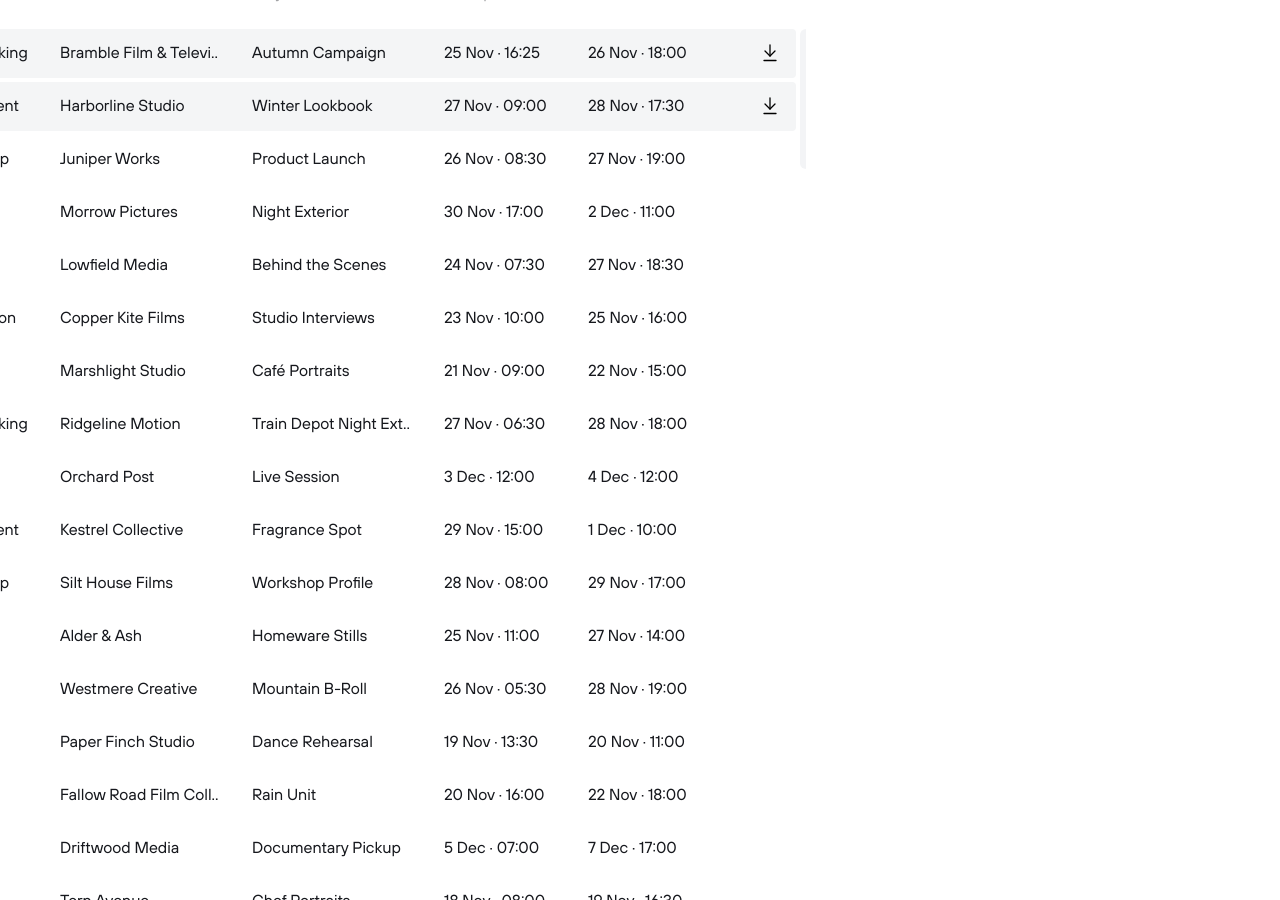
<file: desk/index.html>
<!doctype html>
<html lang="en">
<head>
  <meta charset="utf-8">
  <meta name="viewport" content="width=device-width, initial-scale=1">
  <meta http-equiv="refresh" content="0; url=../panel/">
  <title>Panel</title>
</head>
<body>
  <p><a href="../panel/">Open Panel</a></p>
</body>
</html>
</file>
<file: panel/styles.css>
@font-face {
  font-family: "TT Hoves";
  src: url("assets/tt-hoves-pro-vf-trial.woff2") format("woff2");
  font-weight: 100 900;
  font-display: swap;
}

:root {
  --font-size-ui: 16px;
  --divider: #f2f4f7;
  --canvas-fill: #ffffff;
  --control-fill: #f3f4f6;
  --selected-row-fill: #f4f5f6;
  --ink: #16181d;
  --muted-ink: #16181d66;
  --draft-ink: #2873aa;
  --frame-width: 1920px;
  --frame-height: 1080px;
  --frame-scale: min(1, 100dvw / var(--frame-width), 100dvh / var(--frame-height));
  --rail-width: 60px;
  --registry-width: 1066px;
  --topbar-height: 57px;
  --columns-height: 52px;
  --list-bottom: 1028px;
  --panel-inset: 20px;
  --table-inset: 24px;
  --column-gap: 32px;
}

* {
  box-sizing: border-box;
}

body {
  margin: 0;
  overflow: hidden;
  background: var(--divider);
  color: var(--ink);
  font: 430 var(--font-size-ui)/20px "TT Hoves", sans-serif;
  font-variation-settings: "wdth" 100, "slnt" 0;
  text-rendering: geometricPrecision;
}

.panel {
  position: fixed;
  inset: 50% auto auto 50%;
  display: grid;
  grid-template-columns: var(--rail-width) var(--registry-width) 1fr;
  width: var(--frame-width);
  height: var(--frame-height);
  background: var(--canvas-fill);
  translate: -50% -50%;
  scale: var(--frame-scale);
}

/* Keep the rules one pixel thick on the browser's pixel grid. */
.panel-dividers {
  --scaled-width: calc(var(--frame-width) * var(--frame-scale));
  --scaled-height: calc(var(--frame-height) * var(--frame-scale));
  --rail-edge: round(nearest, var(--rail-width) * var(--frame-scale), 1px);
  --order-edge: round(nearest, (var(--rail-width) + var(--registry-width)) * var(--frame-scale), 1px);
  position: fixed;
  left: round(nearest, 50dvw - var(--scaled-width) / 2, 1px);
  top: round(nearest, 50dvh - var(--scaled-height) / 2, 1px);
  width: round(nearest, var(--scaled-width), 1px);
  height: round(nearest, var(--scaled-height), 1px);
  pointer-events: none;
}

.panel-dividers span {
  position: absolute;
  background: var(--divider);
}

.rail-divider, .order-divider {
  inset-block: 0;
  width: 1px;
}

.rail-divider { left: var(--rail-edge); }
.order-divider { left: var(--order-edge); }

.topbar-divider, .columns-divider, .list-bottom-divider {
  left: var(--rail-edge);
  height: 1px;
}

.topbar-divider {
  top: round(nearest, var(--topbar-height) * var(--frame-scale), 1px);
  right: 0;
}

.columns-divider {
  top: round(nearest, (var(--topbar-height) + var(--columns-height)) * var(--frame-scale), 1px);
  width: calc(var(--order-edge) - var(--rail-edge));
}

.list-bottom-divider {
  top: round(nearest, var(--list-bottom) * var(--frame-scale), 1px);
  width: calc(var(--order-edge) - var(--rail-edge));
}

.rail, .rail-top {
  display: flex;
  flex-direction: column;
  gap: 8px;
}

.rail {
  justify-content: space-between;
  align-items: center;
  padding-block: 10px;
}

.folder {
  display: block;
  width: 40px;
  height: 40px;
  border-radius: 4px;
  background: url("assets/folder.svg") center no-repeat;
}

.folder.selected {
  background-color: var(--control-fill);
}

.topbar {
  display: flex;
  align-items: center;
  padding-inline: var(--panel-inset);
  height: var(--topbar-height);
  gap: 24px;
}

.topbar h1 {
  width: 62px;
}

.header-icons {
  display: flex;
  gap: 12px;
  margin-inline-start: auto;
  translate: 0 0.5px;
}

h1, h2 {
  margin: 0;
  font-size: 20px;
  font-weight: 480;
  line-height: 25px;
}

h1, h2, .status-filter > span, .column-label, .order-value {
  /* Match the Figma text baseline with the browser's font metrics. */
  transform: translateY(2px);
}

.status-filter {
  display: inline-flex;
  align-items: center;
  gap: 6px;
  color: var(--draft-ink);
  translate: 0 1px;
}

.status-filter img {
  translate: -0.65px 1px;
}

.order-table {
  table-layout: fixed;
  border-collapse: collapse;
  width: calc(100% - 2 * var(--table-inset));
  margin-inline: var(--table-inset);
}

.selection-column { width: calc(20px + var(--column-gap)); }
.number-column { width: calc(42px + var(--column-gap)); }
.status-column { width: calc(138px + var(--column-gap)); }
.name-column { width: calc(160px + var(--column-gap)); }
.date-column { width: calc(112px + var(--column-gap)); }

.order-table th, .order-table td {
  padding: 0;
  text-align: left;
  font-weight: inherit;
  white-space: nowrap;
}

.order-table thead tr {
  height: var(--columns-height);
  color: var(--muted-ink);
}

.order-table tbody::before {
  content: "";
  display: table-row;
  height: 7.5px;
}

.order-table tbody tr {
  height: 53px;
}

.selected-order {
  position: relative;
  isolation: isolate;
}

.selected-order td:first-child {
  position: relative;
}

.selected-order td:first-child::before {
  content: "";
  position: absolute;
  inset: 2.5px auto 1.5px -14px;
  width: calc(var(--registry-width) - 20px);
  z-index: -1;
  border-radius: 4px;
  background: var(--selected-row-fill);
}

.column-heading {
  display: flex;
  align-items: center;
  gap: 6px;
}

.column-heading img {
  /* The export includes the chevron strokes outside the Figma layer bounds. */
  translate: -0.65px 0.5px;
}

.column-heading .column-label { width: var(--label-width); }
.order-table th:nth-child(2) { --label-width: 18px; }
.order-table th:nth-child(3) { --label-width: 46px; }
.order-table th:nth-child(4) { --label-width: 43px; }
.order-table th:nth-child(5) { --label-width: 51px; }
.order-table th:nth-child(6) { --label-width: 49px; }
.order-table th:nth-child(7) { --label-width: 48px; }

.order-value {
  display: block;
  margin-right: var(--column-gap);
  overflow: hidden;
  text-overflow: ellipsis;
}

.download-cell img {
  display: block;
  margin-left: auto;
  visibility: hidden;
}

.selected-order .download-cell img {
  visibility: visible;
}

.checkbox {
  display: block;
  width: 20px;
  height: 20px;
  border-radius: 4px;
  background: var(--control-fill);
}

.selected-order .checkbox,
.checkbox.mixed {
  display: grid;
  place-items: center;
}

.selected-order .checkbox {
  background: var(--canvas-fill);
}

.selected-order .checkbox::before,
.checkbox.mixed::before {
  content: "";
  background: var(--draft-ink);
}

.selected-order .checkbox::before {
  width: 8px;
  height: 8px;
  border-radius: 50%;
}

.checkbox.mixed::before {
  width: 8px;
  height: 2px;
  border-radius: 4px;
}

.orders {
  position: relative;
}

.orders-footer {
  position: absolute;
  inset: calc(var(--list-bottom) + 16px) var(--panel-inset) auto;
  display: flex;
  justify-content: space-between;
  align-items: center;
}

.page-position {
  display: flex;
  align-items: center;
  gap: 8px;
}

.page-number { width: 44px; }

.page-number,
.page-size span {
  translate: 0 1.5px;
}

.page-size {
  display: grid;
  grid-template-columns: 20px 6px;
  align-items: center;
  gap: 6px;
}

.page-size img {
  translate: -0.65px 0.5px;
}

.list-scroll-thumb {
  position: absolute;
  inset: 119px 0 auto auto;
  width: 6px;
  height: 140px;
  border-radius: 40px 0 0 40px;
  background: var(--control-fill);
}
</file>
